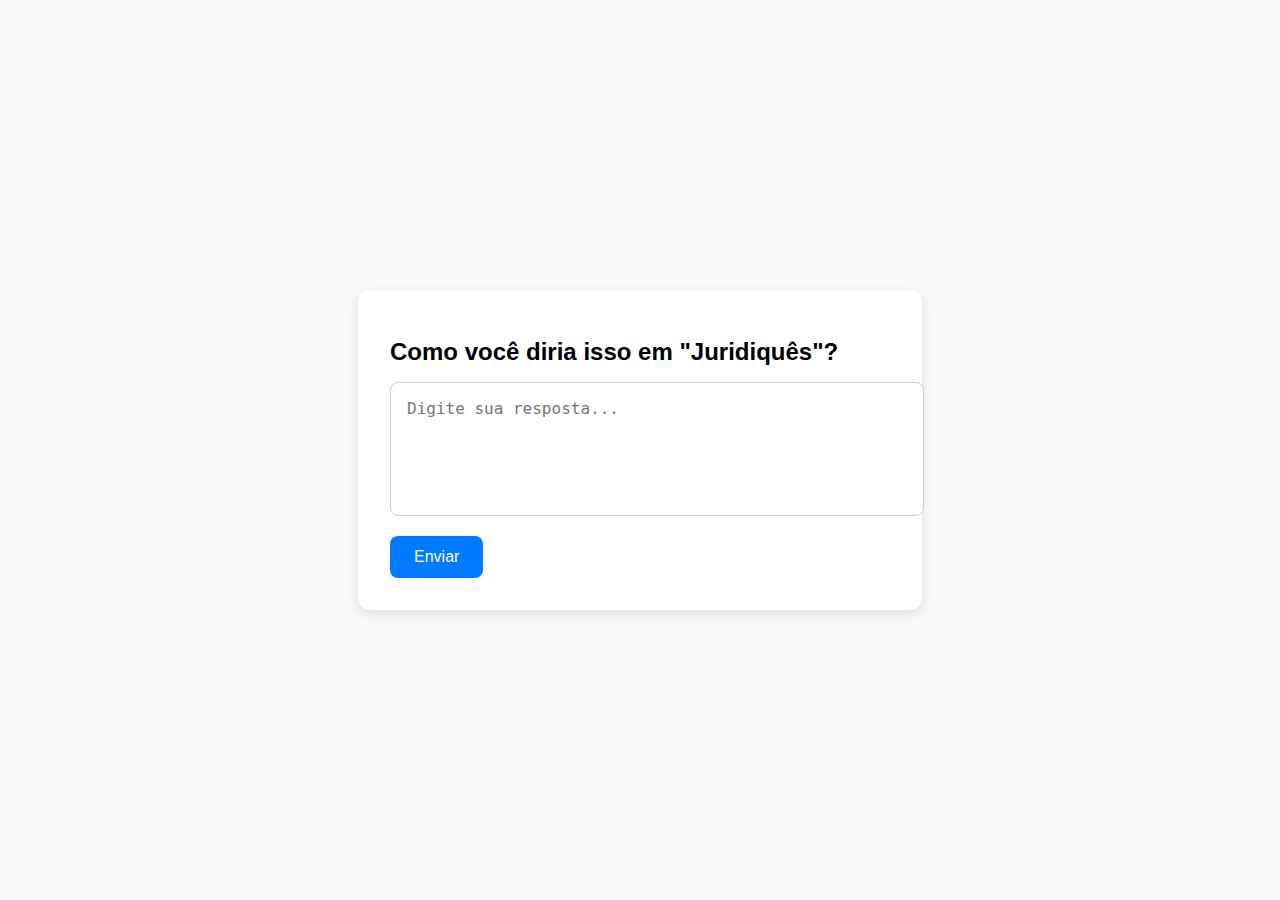
<file: index.html>
<!DOCTYPE html>
<html lang="pt-BR">
<head>
  <meta charset="UTF-8" />
  <meta name="viewport" content="width=device-width, initial-scale=1.0" />
  <title>Gírias para Juridiquês</title>
  <link rel="stylesheet" href="style.css" />
</head>
<body>
  <div class="container">
    <h1>Como você diria isso em "Juridiquês"?</h1>
    <textarea id="userAnswer" placeholder="Digite sua resposta..."></textarea>
    <button onclick="submitAnswer()">Enviar</button>
  </div>

  <script>
    function submitAnswer() {
      const answer = document.getElementById('userAnswer').value;
      console.log('Resposta enviada:', answer);
      alert("Resposta enviada! (simulada)");
    }
  </script>
</body>
</html>
</file>
<file: style.css>
body {
    font-family: Arial, sans-serif;
    background-color: #f8f9fa;
    display: flex;
    justify-content: center;
    align-items: center;
    height: 100vh;
    margin: 0;
  }
  
  .container {
    background: white;
    padding: 2rem;
    border-radius: 12px;
    box-shadow: 0 4px 12px rgba(0, 0, 0, 0.1);
    max-width: 500px;
    width: 100%;
  }
  
  h1 {
    font-size: 1.5rem;
    margin-bottom: 1rem;
  }
  
  textarea {
    width: 100%;
    height: 100px;
    padding: 1rem;
    font-size: 1rem;
    border: 1px solid #ccc;
    border-radius: 8px;
    resize: none;
  }
  
  button {
    margin-top: 1rem;
    padding: 0.75rem 1.5rem;
    font-size: 1rem;
    background-color: #007bff;
    color: white;
    border: none;
    border-radius: 8px;
    cursor: pointer;
  }
  
  button:hover {
    background-color: #0056b3;
  }
</file>
